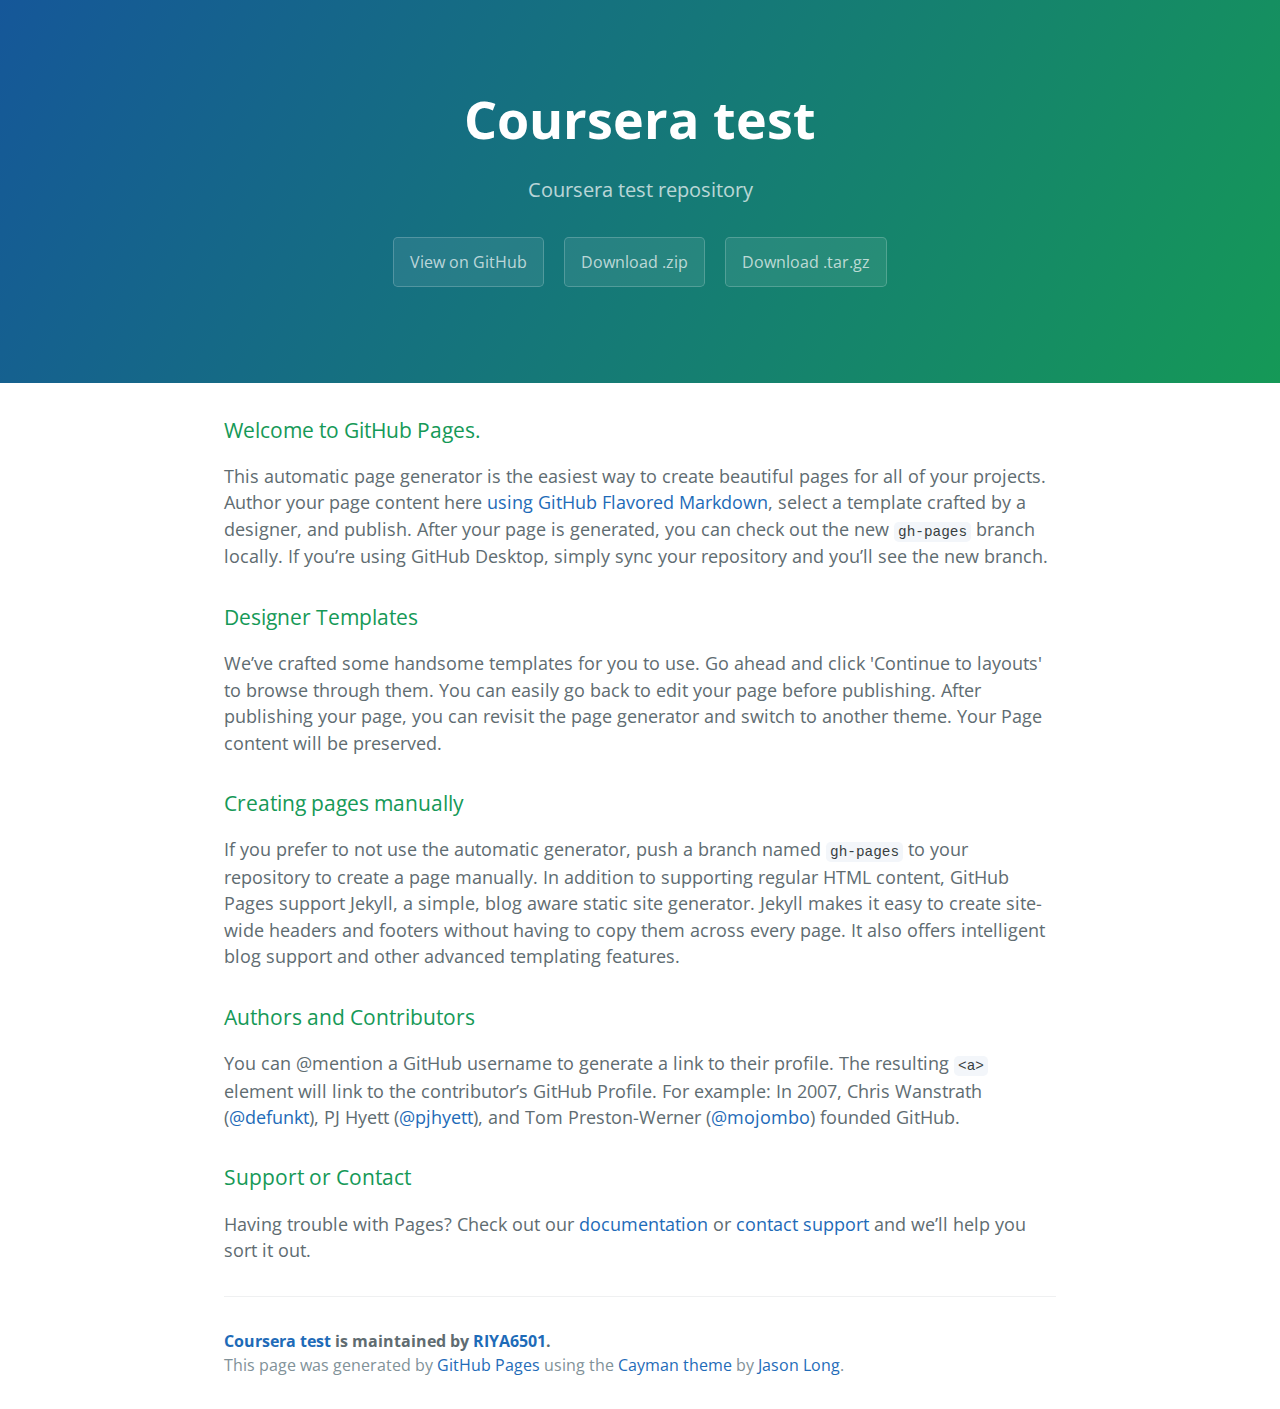
<file: index.html>
<!DOCTYPE html>
<html lang="en-us">
  <head>
    <meta charset="UTF-8">
    <title>Coursera test by RIYA6501</title>
    <meta name="viewport" content="width=device-width, initial-scale=1">
    <link rel="stylesheet" type="text/css" href="stylesheets/normalize.css" media="screen">
    <link href='https://fonts.googleapis.com/css?family=Open+Sans:400,700' rel='stylesheet' type='text/css'>
    <link rel="stylesheet" type="text/css" href="stylesheets/stylesheet.css" media="screen">
    <link rel="stylesheet" type="text/css" href="stylesheets/github-light.css" media="screen">
  </head>
  <body>
    <section class="page-header">
      <h1 class="project-name">Coursera test</h1>
      <h2 class="project-tagline">Coursera test repository</h2>
      <a href="https://github.com/RIYA6501/coursera_test" class="btn">View on GitHub</a>
      <a href="https://github.com/RIYA6501/coursera_test/zipball/master" class="btn">Download .zip</a>
      <a href="https://github.com/RIYA6501/coursera_test/tarball/master" class="btn">Download .tar.gz</a>
    </section>

    <section class="main-content">
      <h3>
<a id="welcome-to-github-pages" class="anchor" href="#welcome-to-github-pages" aria-hidden="true"><span aria-hidden="true" class="octicon octicon-link"></span></a>Welcome to GitHub Pages.</h3>
<p>This automatic page generator is the easiest way to create beautiful pages for all of your projects. Author your page content here <a href="https://guides.github.com/features/mastering-markdown/">using GitHub Flavored Markdown</a>, select a template crafted by a designer, and publish. After your page is generated, you can check out the new <code>gh-pages</code> branch locally. If you’re using GitHub Desktop, simply sync your repository and you’ll see the new branch.</p>
<h3>
<a id="designer-templates" class="anchor" href="#designer-templates" aria-hidden="true"><span aria-hidden="true" class="octicon octicon-link"></span></a>Designer Templates</h3>
<p>We’ve crafted some handsome templates for you to use. Go ahead and click 'Continue to layouts' to browse through them. You can easily go back to edit your page before publishing. After publishing your page, you can revisit the page generator and switch to another theme. Your Page content will be preserved.</p>
<h3>
<a id="creating-pages-manually" class="anchor" href="#creating-pages-manually" aria-hidden="true"><span aria-hidden="true" class="octicon octicon-link"></span></a>Creating pages manually</h3>
<p>If you prefer to not use the automatic generator, push a branch named <code>gh-pages</code> to your repository to create a page manually. In addition to supporting regular HTML content, GitHub Pages support Jekyll, a simple, blog aware static site generator. Jekyll makes it easy to create site-wide headers and footers without having to copy them across every page. It also offers intelligent blog support and other advanced templating features.</p>
<h3>
<a id="authors-and-contributors" class="anchor" href="#authors-and-contributors" aria-hidden="true"><span aria-hidden="true" class="octicon octicon-link"></span></a>Authors and Contributors</h3>
<p>You can @mention a GitHub username to generate a link to their profile. The resulting <code>&lt;a&gt;</code> element will link to the contributor’s GitHub Profile. For example: In 2007, Chris Wanstrath (<a class="user-mention" data-hovercard-type="user" data-hovercard-url="/users/defunkt/hovercard" data-octo-click="hovercard-link-click" data-octo-dimensions="link_type:self" href="https://github.com/defunkt">@defunkt</a>), PJ Hyett (<a class="user-mention" data-hovercard-type="user" data-hovercard-url="/users/pjhyett/hovercard" data-octo-click="hovercard-link-click" data-octo-dimensions="link_type:self" href="https://github.com/pjhyett">@pjhyett</a>), and Tom Preston-Werner (<a class="user-mention" data-hovercard-type="user" data-hovercard-url="/users/mojombo/hovercard" data-octo-click="hovercard-link-click" data-octo-dimensions="link_type:self" href="https://github.com/mojombo">@mojombo</a>) founded GitHub.</p>
<h3>
<a id="support-or-contact" class="anchor" href="#support-or-contact" aria-hidden="true"><span aria-hidden="true" class="octicon octicon-link"></span></a>Support or Contact</h3>
<p>Having trouble with Pages? Check out our <a href="https://help.github.com/pages">documentation</a> or <a href="https://github.com/contact">contact support</a> and we’ll help you sort it out.</p>

      <footer class="site-footer">
        <span class="site-footer-owner"><a href="https://github.com/RIYA6501/coursera_test">Coursera test</a> is maintained by <a href="https://github.com/RIYA6501">RIYA6501</a>.</span>

        <span class="site-footer-credits">This page was generated by <a href="https://pages.github.com">GitHub Pages</a> using the <a href="https://github.com/jasonlong/cayman-theme">Cayman theme</a> by <a href="https://twitter.com/jasonlong">Jason Long</a>.</span>
      </footer>

    </section>

  
  </body>
</html>
</file>
<file: stylesheets/stylesheet.css>
* {
  box-sizing: border-box; }

body {
  padding: 0;
  margin: 0;
  font-family: "Open Sans", "Helvetica Neue", Helvetica, Arial, sans-serif;
  font-size: 16px;
  line-height: 1.5;
  color: #606c71; }

a {
  color: #1e6bb8;
  text-decoration: none; }
  a:hover {
    text-decoration: underline; }

.btn {
  display: inline-block;
  margin-bottom: 1rem;
  color: rgba(255, 255, 255, 0.7);
  background-color: rgba(255, 255, 255, 0.08);
  border-color: rgba(255, 255, 255, 0.2);
  border-style: solid;
  border-width: 1px;
  border-radius: 0.3rem;
  transition: color 0.2s, background-color 0.2s, border-color 0.2s; }
  .btn + .btn {
    margin-left: 1rem; }

.btn:hover {
  color: rgba(255, 255, 255, 0.8);
  text-decoration: none;
  background-color: rgba(255, 255, 255, 0.2);
  border-color: rgba(255, 255, 255, 0.3); }

@media screen and (min-width: 64em) {
  .btn {
    padding: 0.75rem 1rem; } }

@media screen and (min-width: 42em) and (max-width: 64em) {
  .btn {
    padding: 0.6rem 0.9rem;
    font-size: 0.9rem; } }

@media screen and (max-width: 42em) {
  .btn {
    display: block;
    width: 100%;
    padding: 0.75rem;
    font-size: 0.9rem; }
    .btn + .btn {
      margin-top: 1rem;
      margin-left: 0; } }

.page-header {
  color: #fff;
  text-align: center;
  background-color: #159957;
  background-image: linear-gradient(120deg, #155799, #159957); }

@media screen and (min-width: 64em) {
  .page-header {
    padding: 5rem 6rem; } }

@media screen and (min-width: 42em) and (max-width: 64em) {
  .page-header {
    padding: 3rem 4rem; } }

@media screen and (max-width: 42em) {
  .page-header {
    padding: 2rem 1rem; } }

.project-name {
  margin-top: 0;
  margin-bottom: 0.1rem; }

@media screen and (min-width: 64em) {
  .project-name {
    font-size: 3.25rem; } }

@media screen and (min-width: 42em) and (max-width: 64em) {
  .project-name {
    font-size: 2.25rem; } }

@media screen and (max-width: 42em) {
  .project-name {
    font-size: 1.75rem; } }

.project-tagline {
  margin-bottom: 2rem;
  font-weight: normal;
  opacity: 0.7; }

@media screen and (min-width: 64em) {
  .project-tagline {
    font-size: 1.25rem; } }

@media screen and (min-width: 42em) and (max-width: 64em) {
  .project-tagline {
    font-size: 1.15rem; } }

@media screen and (max-width: 42em) {
  .project-tagline {
    font-size: 1rem; } }

.main-content :first-child {
  margin-top: 0; }
.main-content img {
  max-width: 100%; }
.main-content h1, .main-content h2, .main-content h3, .main-content h4, .main-content h5, .main-content h6 {
  margin-top: 2rem;
  margin-bottom: 1rem;
  font-weight: normal;
  color: #159957; }
.main-content p {
  margin-bottom: 1em; }
.main-content code {
  padding: 2px 4px;
  font-family: Consolas, "Liberation Mono", Menlo, Courier, monospace;
  font-size: 0.9rem;
  color: #383e41;
  background-color: #f3f6fa;
  border-radius: 0.3rem; }
.main-content pre {
  padding: 0.8rem;
  margin-top: 0;
  margin-bottom: 1rem;
  font: 1rem Consolas, "Liberation Mono", Menlo, Courier, monospace;
  color: #567482;
  word-wrap: normal;
  background-color: #f3f6fa;
  border: solid 1px #dce6f0;
  border-radius: 0.3rem; }
  .main-content pre > code {
    padding: 0;
    margin: 0;
    font-size: 0.9rem;
    color: #567482;
    word-break: normal;
    white-space: pre;
    background: transparent;
    border: 0; }
.main-content .highlight {
  margin-bottom: 1rem; }
  .main-content .highlight pre {
    margin-bottom: 0;
    word-break: normal; }
.main-content .highlight pre, .main-content pre {
  padding: 0.8rem;
  overflow: auto;
  font-size: 0.9rem;
  line-height: 1.45;
  border-radius: 0.3rem; }
.main-content pre code, .main-content pre tt {
  display: inline;
  max-width: initial;
  padding: 0;
  margin: 0;
  overflow: initial;
  line-height: inherit;
  word-wrap: normal;
  background-color: transparent;
  border: 0; }
  .main-content pre code:before, .main-content pre code:after, .main-content pre tt:before, .main-content pre tt:after {
    content: normal; }
.main-content ul, .main-content ol {
  margin-top: 0; }
.main-content blockquote {
  padding: 0 1rem;
  margin-left: 0;
  color: #819198;
  border-left: 0.3rem solid #dce6f0; }
  .main-content blockquote > :first-child {
    margin-top: 0; }
  .main-content blockquote > :last-child {
    margin-bottom: 0; }
.main-content table {
  display: block;
  width: 100%;
  overflow: auto;
  word-break: normal;
  word-break: keep-all; }
  .main-content table th {
    font-weight: bold; }
  .main-content table th, .main-content table td {
    padding: 0.5rem 1rem;
    border: 1px solid #e9ebec; }
.main-content dl {
  padding: 0; }
  .main-content dl dt {
    padding: 0;
    margin-top: 1rem;
    font-size: 1rem;
    font-weight: bold; }
  .main-content dl dd {
    padding: 0;
    margin-bottom: 1rem; }
.main-content hr {
  height: 2px;
  padding: 0;
  margin: 1rem 0;
  background-color: #eff0f1;
  border: 0; }

@media screen and (min-width: 64em) {
  .main-content {
    max-width: 64rem;
    padding: 2rem 6rem;
    margin: 0 auto;
    font-size: 1.1rem; } }

@media screen and (min-width: 42em) and (max-width: 64em) {
  .main-content {
    padding: 2rem 4rem;
    font-size: 1.1rem; } }

@media screen and (max-width: 42em) {
  .main-content {
    padding: 2rem 1rem;
    font-size: 1rem; } }

.site-footer {
  padding-top: 2rem;
  margin-top: 2rem;
  border-top: solid 1px #eff0f1; }

.site-footer-owner {
  display: block;
  font-weight: bold; }

.site-footer-credits {
  color: #819198; }

@media screen and (min-width: 64em) {
  .site-footer {
    font-size: 1rem; } }

@media screen and (min-width: 42em) and (max-width: 64em) {
  .site-footer {
    font-size: 1rem; } }

@media screen and (max-width: 42em) {
  .site-footer {
    font-size: 0.9rem; } }
</file>
<file: stylesheets/github-light.css>
/*!
 * GitHub Light v0.4.1
 * Copyright (c) 2012 - 2017 GitHub, Inc.
 * Licensed under MIT (https://github.com/primer/github-syntax-theme-generator/blob/master/LICENSE)
 */

.pl-c /* comment, punctuation.definition.comment, string.comment */ {
  color: #6a737d;
}

.pl-c1 /* constant, entity.name.constant, variable.other.constant, variable.language, support, meta.property-name, support.constant, support.variable, meta.module-reference, markup.raw, meta.diff.header, meta.output */,
.pl-s .pl-v /* string variable */ {
  color: #005cc5;
}

.pl-e /* entity */,
.pl-en /* entity.name */ {
  color: #6f42c1;
}

.pl-smi /* variable.parameter.function, storage.modifier.package, storage.modifier.import, storage.type.java, variable.other */,
.pl-s .pl-s1 /* string source */ {
  color: #24292e;
}

.pl-ent /* entity.name.tag, markup.quote */ {
  color: #22863a;
}

.pl-k /* keyword, storage, storage.type */ {
  color: #d73a49;
}

.pl-s /* string */,
.pl-pds /* punctuation.definition.string, source.regexp, string.regexp.character-class */,
.pl-s .pl-pse .pl-s1 /* string punctuation.section.embedded source */,
.pl-sr /* string.regexp */,
.pl-sr .pl-cce /* string.regexp constant.character.escape */,
.pl-sr .pl-sre /* string.regexp source.ruby.embedded */,
.pl-sr .pl-sra /* string.regexp string.regexp.arbitrary-repitition */ {
  color: #032f62;
}

.pl-v /* variable */,
.pl-smw /* sublimelinter.mark.warning */ {
  color: #e36209;
}

.pl-bu /* invalid.broken, invalid.deprecated, invalid.unimplemented, message.error, brackethighlighter.unmatched, sublimelinter.mark.error */ {
  color: #b31d28;
}

.pl-ii /* invalid.illegal */ {
  color: #fafbfc;
  background-color: #b31d28;
}

.pl-c2 /* carriage-return */ {
  color: #fafbfc;
  background-color: #d73a49;
}

.pl-c2::before /* carriage-return */ {
  content: "^M";
}

.pl-sr .pl-cce /* string.regexp constant.character.escape */ {
  font-weight: bold;
  color: #22863a;
}

.pl-ml /* markup.list */ {
  color: #735c0f;
}

.pl-mh /* markup.heading */,
.pl-mh .pl-en /* markup.heading entity.name */,
.pl-ms /* meta.separator */ {
  font-weight: bold;
  color: #005cc5;
}

.pl-mi /* markup.italic */ {
  font-style: italic;
  color: #24292e;
}

.pl-mb /* markup.bold */ {
  font-weight: bold;
  color: #24292e;
}

.pl-md /* markup.deleted, meta.diff.header.from-file, punctuation.definition.deleted */ {
  color: #b31d28;
  background-color: #ffeef0;
}

.pl-mi1 /* markup.inserted, meta.diff.header.to-file, punctuation.definition.inserted */ {
  color: #22863a;
  background-color: #f0fff4;
}

.pl-mc /* markup.changed, punctuation.definition.changed */ {
  color: #e36209;
  background-color: #ffebda;
}

.pl-mi2 /* markup.ignored, markup.untracked */ {
  color: #f6f8fa;
  background-color: #005cc5;
}

.pl-mdr /* meta.diff.range */ {
  font-weight: bold;
  color: #6f42c1;
}

.pl-ba /* brackethighlighter.tag, brackethighlighter.curly, brackethighlighter.round, brackethighlighter.square, brackethighlighter.angle, brackethighlighter.quote */ {
  color: #586069;
}

.pl-sg /* sublimelinter.gutter-mark */ {
  color: #959da5;
}

.pl-corl /* constant.other.reference.link, string.other.link */ {
  text-decoration: underline;
  color: #032f62;
}
</file>
